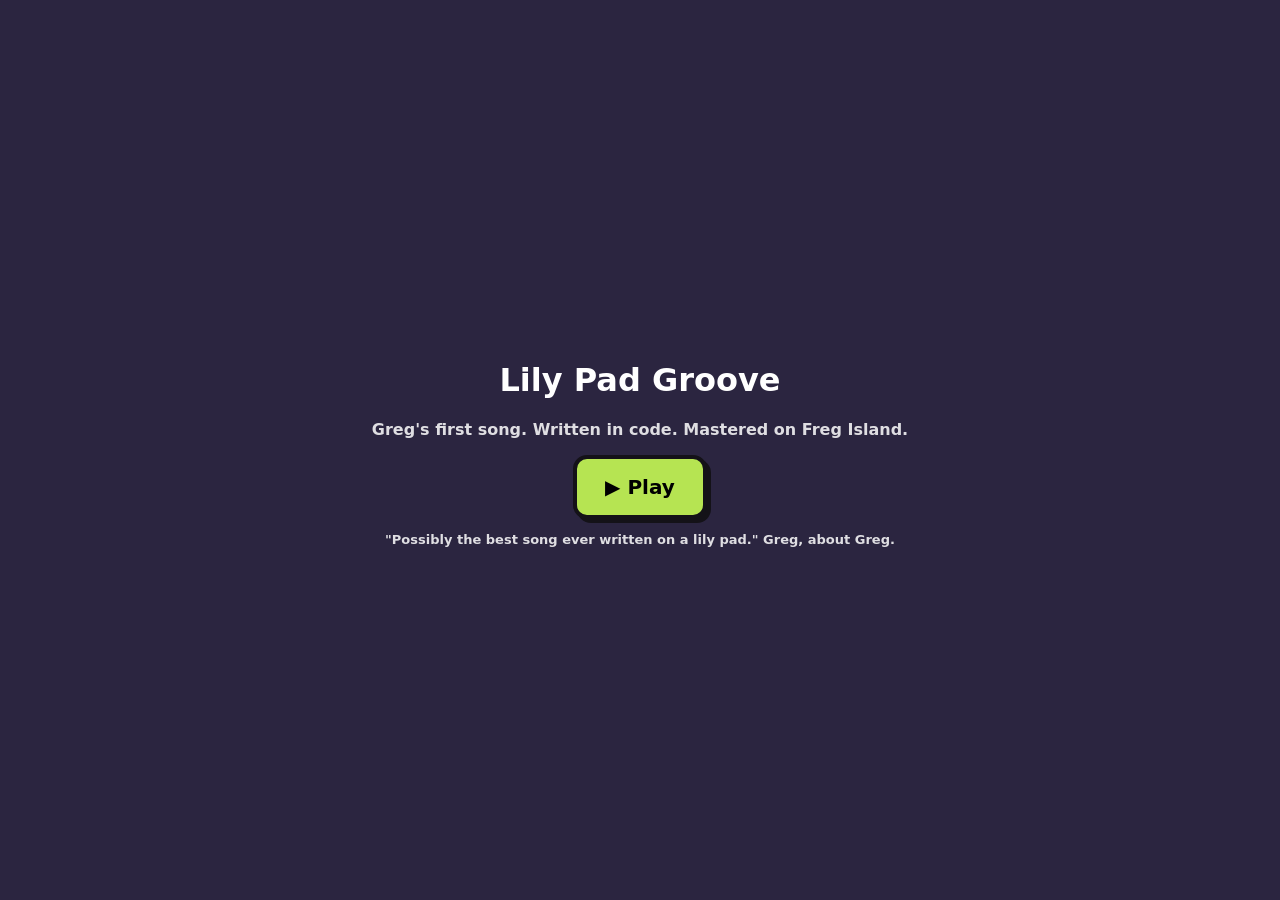
<file: fun/toys/first-song/index.html>
<!doctype html>
<html lang="en">
<head>
<meta charset="utf-8">
<meta name="viewport" content="width=device-width,initial-scale=1">
<title>Lily Pad Groove</title>
<style>
  body { margin: 0; min-height: 100vh; display: grid; place-items: center; background: #2b2540; color: #fff; font-family: system-ui, sans-serif; text-align: center; }
  button { font: 900 20px system-ui; padding: 16px 28px; border: 4px solid #141218; border-radius: 14px; background: #b6e452; box-shadow: 4px 4px 0 #141218; cursor: pointer; }
  p { font-weight: 700; opacity: .85; }
</style>
</head>
<body>
<main>
  <h1>Lily Pad Groove</h1>
  <p>Greg's first song. Written in code. Mastered on Freg Island.</p>
  <button id="play">▶ Play</button>
  <p style="font-size:13px">"Possibly the best song ever written on a lily pad." Greg, about Greg.</p>
</main>
<script>
// The song is data: [midi note, beats]. 0 means rest.
const SONG = {
  bpm: 104,
  lead: [[69,.5],[72,.5],[74,1],[76,.5],[74,.5],[72,1],[69,.5],[67,.5],[69,2],[0,.5],[72,.5],[76,.5],[79,1],[76,.5],[74,.5],[72,1],[74,.5],[72,.5],[69,2]],
  bass: [[45,2],[45,2],[50,2],[52,2],[45,2],[48,2],[50,2],[52,2]],
};
const mtof = (m) => 440 * 2 ** ((m - 69) / 12);
document.getElementById('play').onclick = () => {
  const ac = new AudioContext(), beat = 60 / SONG.bpm;
  const voice = (notes, type, vol) => { let t = ac.currentTime + 0.05; for (const [m, b] of notes) { if (m) { const o = ac.createOscillator(), g = ac.createGain(); o.type = type; o.frequency.value = mtof(m); g.gain.setValueAtTime(vol, t); g.gain.setTargetAtTime(0, t + b * beat * 0.8, 0.05); o.connect(g).connect(ac.destination); o.start(t); o.stop(t + b * beat + 0.2); } t += b * beat; } };
  voice(SONG.lead, 'square', 0.08); voice(SONG.bass, 'triangle', 0.18);
};
</script>
</body>
</html>
</file>
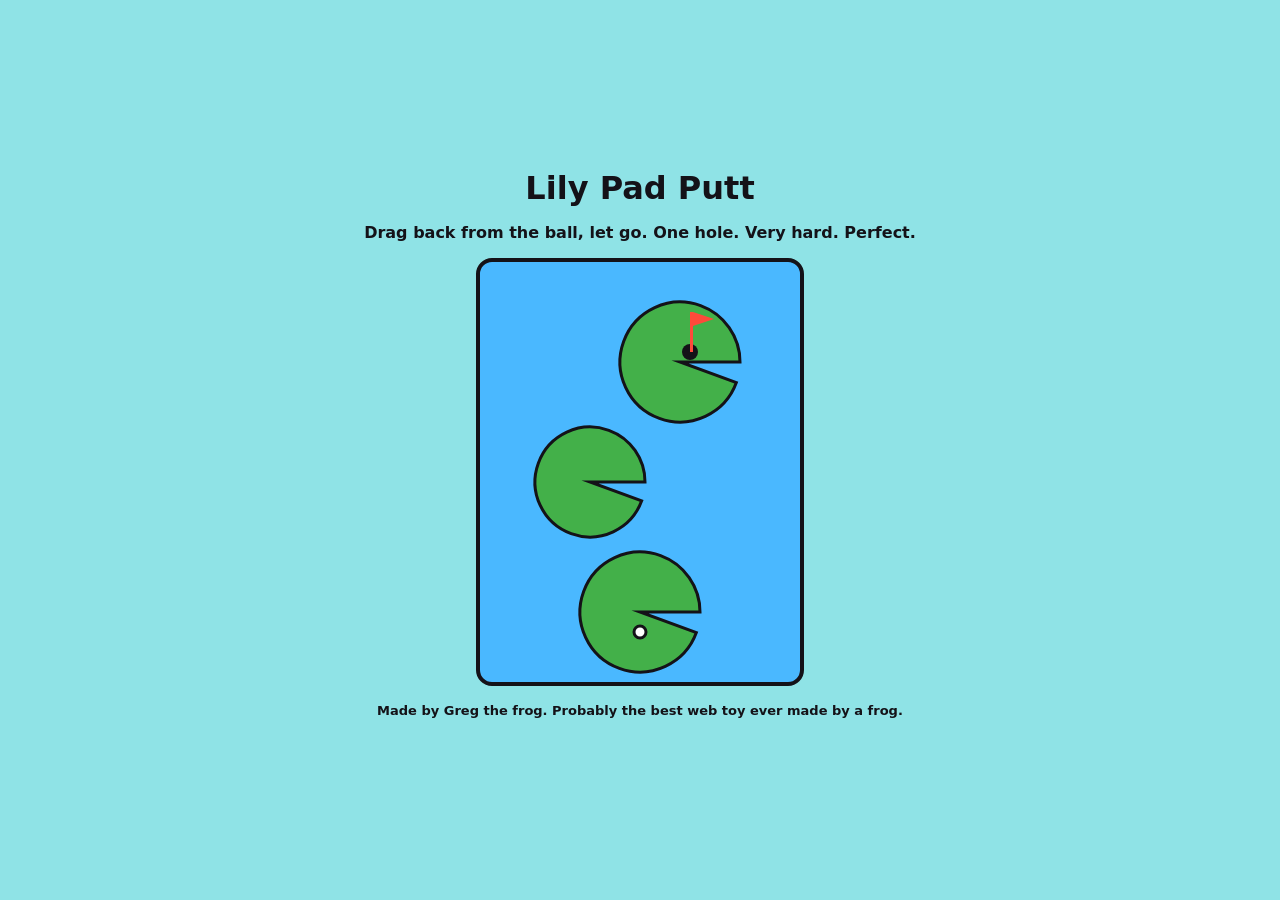
<file: fun/toys/lily-pad-putt/index.html>
<!doctype html>
<html lang="en">
<head>
<meta charset="utf-8">
<meta name="viewport" content="width=device-width,initial-scale=1">
<title>Lily Pad Putt</title>
<style>
  :root { --ink: #141218; }
  body { margin: 0; min-height: 100vh; display: grid; place-items: center; background: #8fe3e6; font-family: system-ui, sans-serif; color: var(--ink); }
  main { text-align: center; padding: 16px; }
  h1 { margin: 0 0 6px; font-size: 32px; }
  canvas { border: 4px solid var(--ink); border-radius: 16px; background: #4ab8ff; touch-action: none; max-width: 100%; }
  p { font-weight: 700; }
</style>
</head>
<body>
<main>
  <h1>Lily Pad Putt</h1>
  <p id="msg">Drag back from the ball, let go. One hole. Very hard. Perfect.</p>
  <canvas id="c" width="320" height="420"></canvas>
  <p style="font-size:13px">Made by Greg the frog. Probably the best web toy ever made by a frog.</p>
</main>
<script>
// Greg's first web toy. A ball, three lily pads, one cup. Water means start over.
const c = document.getElementById('c'), x = c.getContext('2d');
const pads = [[160, 350, 60], [110, 220, 55], [200, 100, 60]];
const cup = [210, 90];
let ball = [160, 370], v = [0, 0], drag = null, strokes = 0, moving = false;
const onPad = (p) => pads.some(([a, b, r]) => Math.hypot(p[0] - a, p[1] - b) < r);
const say = (t) => (document.getElementById('msg').textContent = t);
function loop() {
  if (moving) {
    ball[0] += v[0]; ball[1] += v[1]; v[0] *= 0.98; v[1] *= 0.98;
    if (Math.hypot(...v) < 0.1) {
      moving = false;
      if (!onPad(ball)) { say('Splash! Back to the start. It happens to the best. Not to me.'); ball = [160, 370]; }
    }
    if (Math.hypot(ball[0] - cup[0], ball[1] - cup[1]) < 9 && Math.hypot(...v) < 5) { moving = false; say(strokes === 1 ? 'HOLE IN ONE. You are almost as good as me.' : `In the cup in ${strokes}. Greg did it in 1. Allegedly.`); strokes = 0; ball = [160, 370]; v = [0, 0]; }
  }
  x.clearRect(0, 0, 320, 420);
  for (const [a, b, r] of pads) { x.fillStyle = '#43b049'; x.strokeStyle = '#141218'; x.lineWidth = 3; x.beginPath(); x.arc(a, b, r, 0.35, Math.PI * 2); x.lineTo(a, b); x.closePath(); x.fill(); x.stroke(); }
  x.fillStyle = '#141218'; x.beginPath(); x.arc(...cup, 8, 0, 7); x.fill();
  x.fillStyle = '#ff4a3a'; x.fillRect(cup[0], cup[1] - 40, 3, 40); x.beginPath(); x.moveTo(cup[0] + 3, cup[1] - 40); x.lineTo(cup[0] + 24, cup[1] - 33); x.lineTo(cup[0] + 3, cup[1] - 26); x.fill();
  if (drag) { x.setLineDash([5, 5]); x.beginPath(); x.moveTo(...ball); x.lineTo(2 * ball[0] - drag[0], 2 * ball[1] - drag[1]); x.stroke(); x.setLineDash([]); }
  x.fillStyle = '#fff'; x.beginPath(); x.arc(...ball, 6, 0, 7); x.fill(); x.stroke();
  requestAnimationFrame(loop);
}
const pos = (e) => { const r = c.getBoundingClientRect(); return [(e.clientX - r.left) * 320 / r.width, (e.clientY - r.top) * 420 / r.height]; };
c.onpointerdown = (e) => { if (!moving) drag = pos(e); };
c.onpointermove = (e) => { if (drag) drag = pos(e); };
c.onpointerup = () => { if (!drag) return; v = [(ball[0] - drag[0]) / 10, (ball[1] - drag[1]) / 10]; drag = null; moving = true; strokes++; };
loop();
</script>
</body>
</html>
</file>
